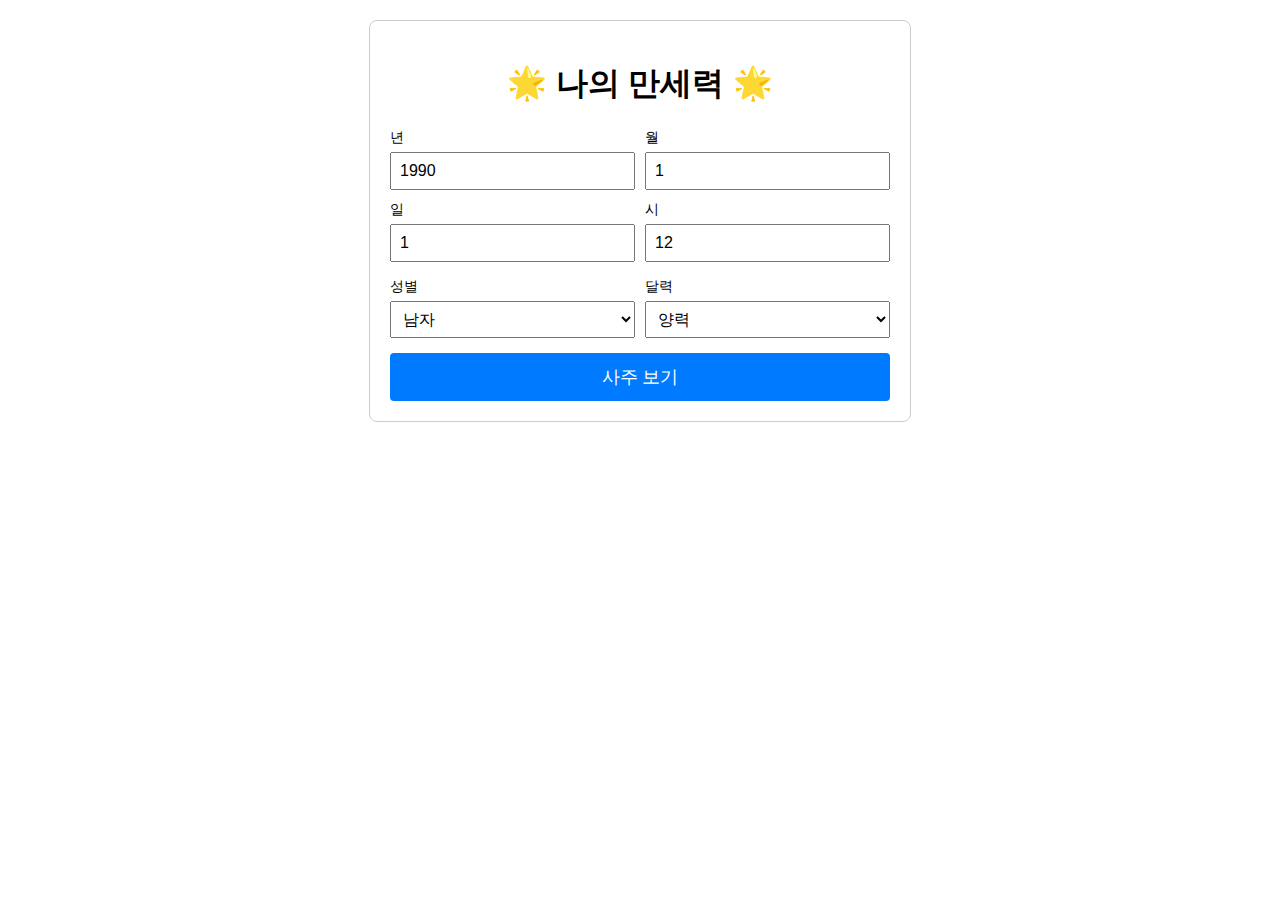
<file: test.html>
<!DOCTYPE html>
<html lang="ko">
<head>
    <meta charset="UTF-8">
    <title>나의 만세력</title>
    <style>
        body { font-family: sans-serif; max-width: 500px; margin: 20px auto; padding: 20px; border: 1px solid #ccc; border-radius: 8px; }
        h1, h2 { text-align: center; }
        .input-grid { display: grid; grid-template-columns: 1fr 1fr; gap: 10px; margin-bottom: 15px; }
        .input-group { display: flex; flex-direction: column; }
        label { margin-bottom: 5px; font-size: 0.9em; }
        input, select { padding: 8px; font-size: 1em; }
        button { width: 100%; padding: 12px; background-color: #007bff; color: white; border: none; border-radius: 4px; font-size: 1.1em; cursor: pointer; }
        #result { margin-top: 20px; background: #f9f9f9; padding: 15px; border-radius: 4px; font-family: 'Courier New', monospace; white-space: pre; font-size: 1.1em; line-height: 1.6; }
    </style>
</head>
<body>
    <h1>🌟 나의 만세력 🌟</h1>
    <div class="input-grid">
        <div class="input-group">
            <label for="year">년</label>
            <input type="number" id="year" value="1990">
        </div>
        <div class="input-group">
            <label for="month">월</label>
            <input type="number" id="month" value="1">
        </div>
        <div class="input-group">
            <label for="day">일</label>
            <input type="number" id="day" value="1">
        </div>
        <div class="input-group">
            <label for="hour">시</label>
            <input type="number" id="hour" value="12">
        </div>
    </div>
    <div class="input-grid">
        <div class="input-group">
            <label for="gender">성별</label>
            <select id="gender">
                <option value="남">남자</option>
                <option value="여">여자</option>
            </select>
        </div>
        <div class="input-group">
            <label for="isLunar">달력</label>
            <select id="isLunar">
                <option value="false">양력</option>
                <option value="true">음력 (평달)</option>
                <option value="윤달">음력 (윤달)</option>
            </select>
        </div>
    </div>
    <button onclick="calculateSaju()">사주 보기</button>
    <div id="result" style="display: none;"></div>

    <!-- 여기서부터 만세력 엔진 코드입니다. 건드리지 마세요. -->
    <script>
        "use strict";var kr_holidays=[{name:"신정",month:1,day:1,type:"양력"},{name:"설날",month:1,day:1,type:"음력",duration:3},{name:"삼일절",month:3,day:1,type:"양력"},{name:"어린이날",month:5,day:5,type:"양력"},{name:"부처님오신날",month:4,day:8,type:"음력"},{name:"현충일",month:6,day:6,type:"양력"},{name:"광복절",month:8,day:15,type:"양력"},{name:"추석",month:8,day:15,type:"음력",duration:3},{name:"개천절",month:10,day:3,type:"양력"},{name:
        "한글날",month:10,day:9,type:"양력"},{name:"크리스마스",month:12,day:25,type:"양력"}];var lunar_month_days=[[30,29,30,29,30,29,30,30,29,30,29,30],[30,29,30,29,30,29,30,30,29,30,30,29],[30,29,30,30,29,30,29,30,30,29,30,30],[29,30,29,30,29,30,30,29,30,30,30,29],[30,29,29,30,29,30,30,29,30,30,30,29],[30,29,29,30,30,29,30,29,30,30,30,30],[29,30,29,29,30,29,30,29,30,30,30,30],[30,29,30,29,29,30,29,30,29,30,30,30],[30,30,29,30,29,29,30,29,30,29,30,30],[30,30,29,30,29,30,29,30,29,30,29,30],[30,30,29,30,30,29,30,29,30,29,30,29],
        [30,30,30,29,30,29,30,29,30,29,30,29],[30,30,30,29,30,30,29,30,29,30,29,30],[29,30,30,29,30,30,29,30,29,30,29,30],[29,30,29,30,30,29,30,30,29,30,29,30],[29,30,29,30,30,29,30,30,29,30,30,29],[30,29,29,30,30,29,30,30,29,30,30,30],[29,30,29,29,30,29,30,30,30,29,30,30],[30,29,30,29,29,30,29,30,30,30,29,30,30],[30,29,30,29,29,30,29,30,30,29,30,30],[30,30,29,30,29,29,30,29,30,29,30,30],[30,30,29,30,29,30,29,30,29,30,29,30],[30,30,29,30,30,29,30,29,30,29,30,29],[30,30,30,29,30,29,30,29,30,29,30,29]];
        var lunar_month_yoon=[0,0,0,0,0,5,0,0,0,0,4,0,0,0,0,0,3,0,0,7,0,0,0,0,6,0,0,0,4,0,0,8,0,0,0,0,5,0,0,0,0,4,0,0,0,0,2,0,0,0,7,0,0,0,5,0,0,0,0,3,0,0,8,0,0,0,6,0,0,0,0,4,0,0,0,2,0,7,0,0,0,5,0,0,0,4,0,0,0,0,3,0,6,0,0,0,5,0,0,0,0,2,0,7,0,0,0,4,0,0,0,0,3,0,8,0,0,0,5,0,0,0,0,4,0,0,6,0,0,0,3,0,0,0,7,0,0,5,0,0,0,0,4,0,0,0,2,0,6,0,0,0,5,0,0,0,3,0,8,0,0,0,0,6,0,0,0,4,0,0,0,2,0,7,0,0,0,5,0,0,0,4,0,0,0,3,0,6,0,0,0,0,5,0,0,0,2,0,7,0,0,0,4,0,0,0,3,0,8,0,0,0,5,0,0,0,0,4,0,6,0,0,0,3,0,0,0,7,0,0,5,0,0,0,0,4,0,0,2,0,0,6,0,0,0,5,0,0,3,0,0,8,0,0,0,0,6,0,0,4,0,0,0,0,2,0,7,0,0,0,5,0,0,0,4,0,0,0,3,0,6,0,0,0,0,5,0,0,2,0,0,7,0,0,0,4,0,0,0,3,0,8,0,0,0,5,0,0,0,4,0,0,6,0,0,0,3,0,0,7,0,0,0,5,0,0,0,0,4,0,0,2,0,6,0,0,0,0,5,0,3,0,0,8,0,0,0,6,0,0,0,4,0,0,0,2,0,7,0,0,0,5,0,0,0,4,0,0,3,0,0,6,0,0,0,5,0,0,2,0,7,0,0,0,4,0,0,0,3,0,8,0,0,0,5,0,0,4,0,0,0,3,0,6,0,0,0,7,0,0,5,0,0,0,2,0,0,0,0];
        var solar_month_days=[31,28,31,30,31,30,31,31,30,31,30,31];var KOREAN_DAY_OF_WEEK=["일","월","화","수","목","금","토"];var celestial_stem=["갑","을","병","정","무","기","경","신","임","계"];var terrestrial_branch=["자","축","인","묘","진","사","오","미","신","유","술","해"];var zodiac=["쥐","소","호랑이","토끼","용","뱀","말","양","원숭이","닭","개","돼지"];var solar_term_data=[["입춘",14.3,2,4,10,31,48],["우수",14.3,2,19,1,41,20],["경칩",14.3,3,5,22,57,48],
        ["춘분",14.3,3,21,0,1,40],["청명",14.3,4,5,5,48,24],["곡우",14.3,4,20,11,46,40],["입하",14.3,5,5,22,2,4],["소만",14.3,5,21,10,59,48],["망종",14.3,6,6,2,26,12],["하지",14.3,6,21,19,34,52],["소서",14.3,7,7,13,3,40],["대서",14.3,7,23,6,54,32],["입추",14.3,8,7,22,30,52],["처서",14.3,8,23,7,25,48],["백로",14.3,9,8,1,49,12],["추분",14.3,9,23,11,9,44],["한로",14.3,10,8,17,31,56],["상강",14.3,10,23,20,29,52],["입동",14.3,11,7,19,56,44],["소설",14.3,11,22,17,29,8],
        ["대설",14.3,12,7,13,26,52],["동지",14.3,12,22,7,20,44]];function Manseryuk(e,t,r,a,s,n){if("boolean"==typeof a&&(n=a,a=12,s=!1),"boolean"==typeof s&&(n=s,s=!1),!e||e<1800||e>2100)throw new Error("올바르지 않은 년도입니다.");if(!t||t<1||t>12)throw new Error("올바르지 않은 월입니다.");if(!r||r<1||r>31)throw new Error("올바르지 않은 일입니다.");if(a<0||a>23)throw new Error("올바르지 않은 시입니다.");this.year=e,this.month=t,this.day=r,this.hour=a,this.is_leap_month=s,this.is_auto_leap=n,this.init()}Manseryuk.prototype.init=function(){var e,t,r;
        this.is_auto_leap?(t=this.getSolarDate(this.year,this.month,this.day,this.is_leap_month),this.solar_year=t.year,this.solar_month=t.month,this.solar_day=t.day,this.lunar_year=this.year,this.lunar_month=this.month,this.lunar_day=this.day,this.is_leap_month=t.is_leap_month):t=this.getLunarDate(this.year,this.month,this.day),this.is_leap_month=t.is_leap_month,this.solar_year=this.year,this.solar_month=this.month,this.solar_day=this.day,this.lunar_year=t.year,this.lunar_month=t.month,this.lunar_day=t.day,e=new Date(this.solar_year,this.solar_month-1,this.solar_day),
        this.korean_day_of_week=KOREAN_DAY_OF_WEEK[e.getDay()],this.year_celestial_stem_idx=(this.solar_year-4)%10,this.year_terrestrial_branch_idx=(this.solar_year-4)%12,this.zodiac=zodiac[this.year_terrestrial_branch_idx],r=this.getYearGanse(this.solar_year,this.solar_month,this.day),this.year_ganse=celestial_stem[r.gan]+terrestrial_branch[r.se],r=this.getMonthGanse(this.solar_year,this.solar_month,this.day),this.month_ganse=celestial_stem[r.gan]+terrestrial_branch[r.se],r=this.getDayGanse(this.solar_year,this.solar_month,this.day),
        this.day_ganse=celestial_stem[r.gan]+terrestrial_branch[r.se],r=this.getHourGanse(r.gan,this.hour),this.hour_ganse=celestial_stem[r.gan]+terrestrial_branch[r.se]},Manseryuk.prototype.getYearGanse=function(e,t,r){var a;return a=t<solar_term_data[0][2]||t==solar_term_data[0][2]&&r<solar_term_data[0][3]?e-1:e,{gan:(a-4)%10,se:(a-4)%12}},Manseryuk.prototype.getMonthGanse=function(e,t,r){var a,s;a=t<solar_term_data[0][2]||t==solar_term_data[0][2]&&r<solar_term_data[0][3]?e-1:e,a=(a-4)%10;
        var n=(a+1)*2%10;for(s=0;s<solar_term_data.length;s++)if(t==solar_term_data[s][2]&&r>=solar_term_data[s][3]||t==solar_term_data[(s+1)%solar_term_data.length][2]&&r<solar_term_data[(s+1)%solar_term_data.length][3])return{gan:(n+s)%10,se:(s+2)%12}},Manseryuk.prototype.getDayGanse=function(e,t,r){var a=(e-1)*365+Math.floor((e-1)/4)-Math.floor((e-1)/100)+Math.floor((e-1)/400);for(i=0;i<t-1;i++)a+=solar_month_days[i];t>2&&this.isSolarLeapYear(e)&&(a+=1),a+=r;return{gan:(a-1+10)%10,se:(a-1+12)%12}},Manseryuk.prototype.getHourGanse=
        function(e,t){var r=Math.floor((t+1)/2)%12,a=(e%5*2+r)%10;return{gan:a,se:r}},Manseryuk.prototype.getDaewoon=function(e){for(var t=[],r="남"===e,a=this.getYearGanse(this.year,this.month,this.day).gan%2==0,s=this.getMonthGanse(this.year,this.month,this.day),n=this.getSolarTerm(),o=r^a?-1:1,h=0;h<10;h++){var i=s.gan+o*(h+1),l=s.se+o*(h+1);i<0&&(i+=10),l<0&&(l+=12);var c={};c.ganse=celestial_stem[i%10]+terrestrial_branch[l%12],c.daewoon_num=10*h+n,t.push(c)}return t},Manseryuk.prototype.getSolarTerm=function(){for(var e=new Date(this.solar_year,
        this.solar_month-1,this.solar_day).getTime(),t=0;t<solar_term_data.length;t++){var r=this.getSolarTermDate(this.solar_year,solar_term_data[t][0]),a=r.getTime();if(a>=e)return Math.floor(Math.abs(a-e)/864e5/3)}},Manseryuk.prototype.getSolarTermDate=function(e,t){for(var r,a,s,n,o,h=0;h<solar_term_data.length;h++)if(solar_term_data[h][0]===t){r=solar_term_data[h],a=r[1],s=e/100*a,n=20.25+s,s=e%100,n+=s*r[2]/100,s=Math.floor(n),n=60*(n-s),o=Math.floor(n),n=60*(n-o);break}var i=new Date(e,r[3]-1,r[4],r[5],r[6]);
        return i},Manseryuk.prototype.isSolarLeapYear=function(e){return e%4==0&&e%100!=0||e%400==0},Manseryuk.prototype.isHoliday=function(e,t){for(var r=0;r<kr_holidays.length;r++)if("양력"==kr_holidays[r].type){if(kr_holidays[r].month==e&&kr_holidays[r].day==t)return kr_holidays[r].name}else{var a=this.getLunarDate(this.year,e,t);if(kr_holidays[r].month==a.month&&kr_holidays[r].day==a.day){var s=kr_holidays[r].duration||1;for(g=0;g<s;g++){var n=this.getSolarDate(this.lunar_year,this.lunar_month,this.lunar_day-Math.floor(s/2)+g,this.is_leap_month);
        if(n.year==this.solar_year&&n.month==this.solar_month&&n.day==this.solar_day)return kr_holidays[r].name}}}return!1},Manseryuk.prototype.getLunarDate=function(e,t,r){var a,s=e,n=t,o=r;if(this.isSolarLeapYear(e)&&t>2)for(day_buf=1,a=0;a<t-1;a++)day_buf+=solar_month_days[a];else for(day_buf=0,a=0;a<t-1;a++)day_buf+=solar_month_days[a];for(day_buf+=r,lunar_year_buf=1841;lunar_year_buf<e;lunar_year_buf++){var h=354;lunar_month_yoon[lunar_year_buf-1841]>0&&(h+=lunar_month_days[Math.floor(lunar_month_yoon[lunar_year_buf-1841]/2)][lunar_month_yoon[lunar_year_buf-
        1841]%2-1]),day_buf+=h}for(var i=0;i<lunar_month_days.length;i++)for(var l=0;l<lunar_month_days[i].length;l++)day_buf-=lunar_month_days[i][l];return lunar_month_yoon[s-1841]>0&&n>=lunar_month_yoon[s-1841]&&n++,{year:s,month:n,day:o,is_leap_month:this.is_leap_month}},Manseryuk.prototype.getSolarDate=function(e,t,r,a){for(var s=0,n=1841;n<e;n++)if(s+=354,lunar_month_yoon[n-1841]>0)for(var o=0;o<12;o++)s+=lunar_month_days[Math.floor(lunar_month_yoon[n-1841]/2-1)][o];for(o=0;o<t-1;o++)s+=lunar_month_days[Math.floor(lunar_month_yoon[e-
        1841]/2-1)][o];if(s+=r,lunar_month_yoon[e-1841]>0&&t>lunar_month_yoon[e-1841]||lunar_month_yoon[e-1841]>0&&t==lunar_month_yoon[e-1841]&&a)for(o=0;o<12;o++)s+=lunar_month_days[Math.floor(lunar_month_yoon[e-1841]/2-1)][o];var h=new Date(1841,0,30);h.setDate(h.getDate()+s);var i=h.getFullYear(),l=h.getMonth()+1,c=h.getDate();return{year:i,month:l,day:c}};

        // 페이지가 열렸을 때 오늘 날짜로 기본값을 설정하는 함수
        function setToday() {
            const today = new Date();
            document.getElementById('year').value = today.getFullYear();
            document.getElementById('month').value = today.getMonth() + 1;
            document.getElementById('day').value = today.getDate();
            document.getElementById('hour').value = today.getHours();
        }

        // '사주 보기' 버튼을 누르면 실행되는 메인 함수
        function calculateSaju() {
            // 1. 사용자가 입력한 값을 가져옵니다.
            const year = parseInt(document.getElementById('year').value);
            const month = parseInt(document.getElementById('month').value);
            const day = parseInt(document.getElementById('day').value);
            const hour = parseInt(document.getElementById('hour').value);
            const gender = document.getElementById('gender').value;
            const isLunarOption = document.getElementById('isLunar').value;
            
            const isLunar = isLunarOption === 'true';
            const isLeapMonth = isLunarOption === '윤달';

            try {
                // 2. 만세력 엔진을 작동시킵니다. (음력이면 isLunar=true)
                const m = new Manseryuk(year, month, day, hour, isLeapMonth, isLunar);

                // 3. 결과를 보기 좋게 정리합니다.
                let output = `[기본 정보]\n`;
                output += `- 양력 : ${m.solar_year}년 ${m.solar_month}월 ${m.solar_day}일 ${m.hour}시 (${m.korean_day_of_week}요일)\n`;
                if(isLunar || isLeapMonth) {
                    output += `- 음력 : ${m.lunar_year}년 ${isLeapMonth ? '윤' : ''}${m.lunar_month}월 ${m.lunar_day}일\n`;
                }
                output += `\n[사주팔자]\n`;
                output += `  時   日   月   年\n`;
                output += `  ${m.hour_ganse}  ${m.day_ganse}  ${m.month_ganse}  ${m.year_ganse}\n`;
                output += ` (${terrestrial_branch[Math.floor((m.hour+1)/2)%12]}) (${zodiac[m.year_terrestrial_branch_idx]띠})\n`;


                // 4. 대운 정보를 계산하고 추가합니다.
                const daewoon = m.getDaewoon(gender);
                output += `\n[대운]\n`;
                output += `- 순행/역행: ${gender === '남' ? (m.getYearGanse(year,month,day).gan % 2 === 0 ? '순행' : '역행') : (m.getYearGanse(year,month,day).gan % 2 !== 0 ? '순행' : '역행')}\n`;
                daewoon.forEach(d => {
                    output += `- ${String(d.daewoon_num).padStart(2, ' ')}세: ${d.ganse}\n`;
                });

                // 5. 결과를 화면에 보여줍니다.
                const resultDiv = document.getElementById('result');
                resultDiv.innerText = output;
                resultDiv.style.display = 'block';

            } catch (e) {
                alert("계산 중 오류가 발생했습니다. 입력값을 확인해주세요.\n" + e.message);
            }
        }
        // 페이지가 처음 열릴 때 오늘 날짜로 설정
        setToday();
    </script>
</body>
</html>
</file>
